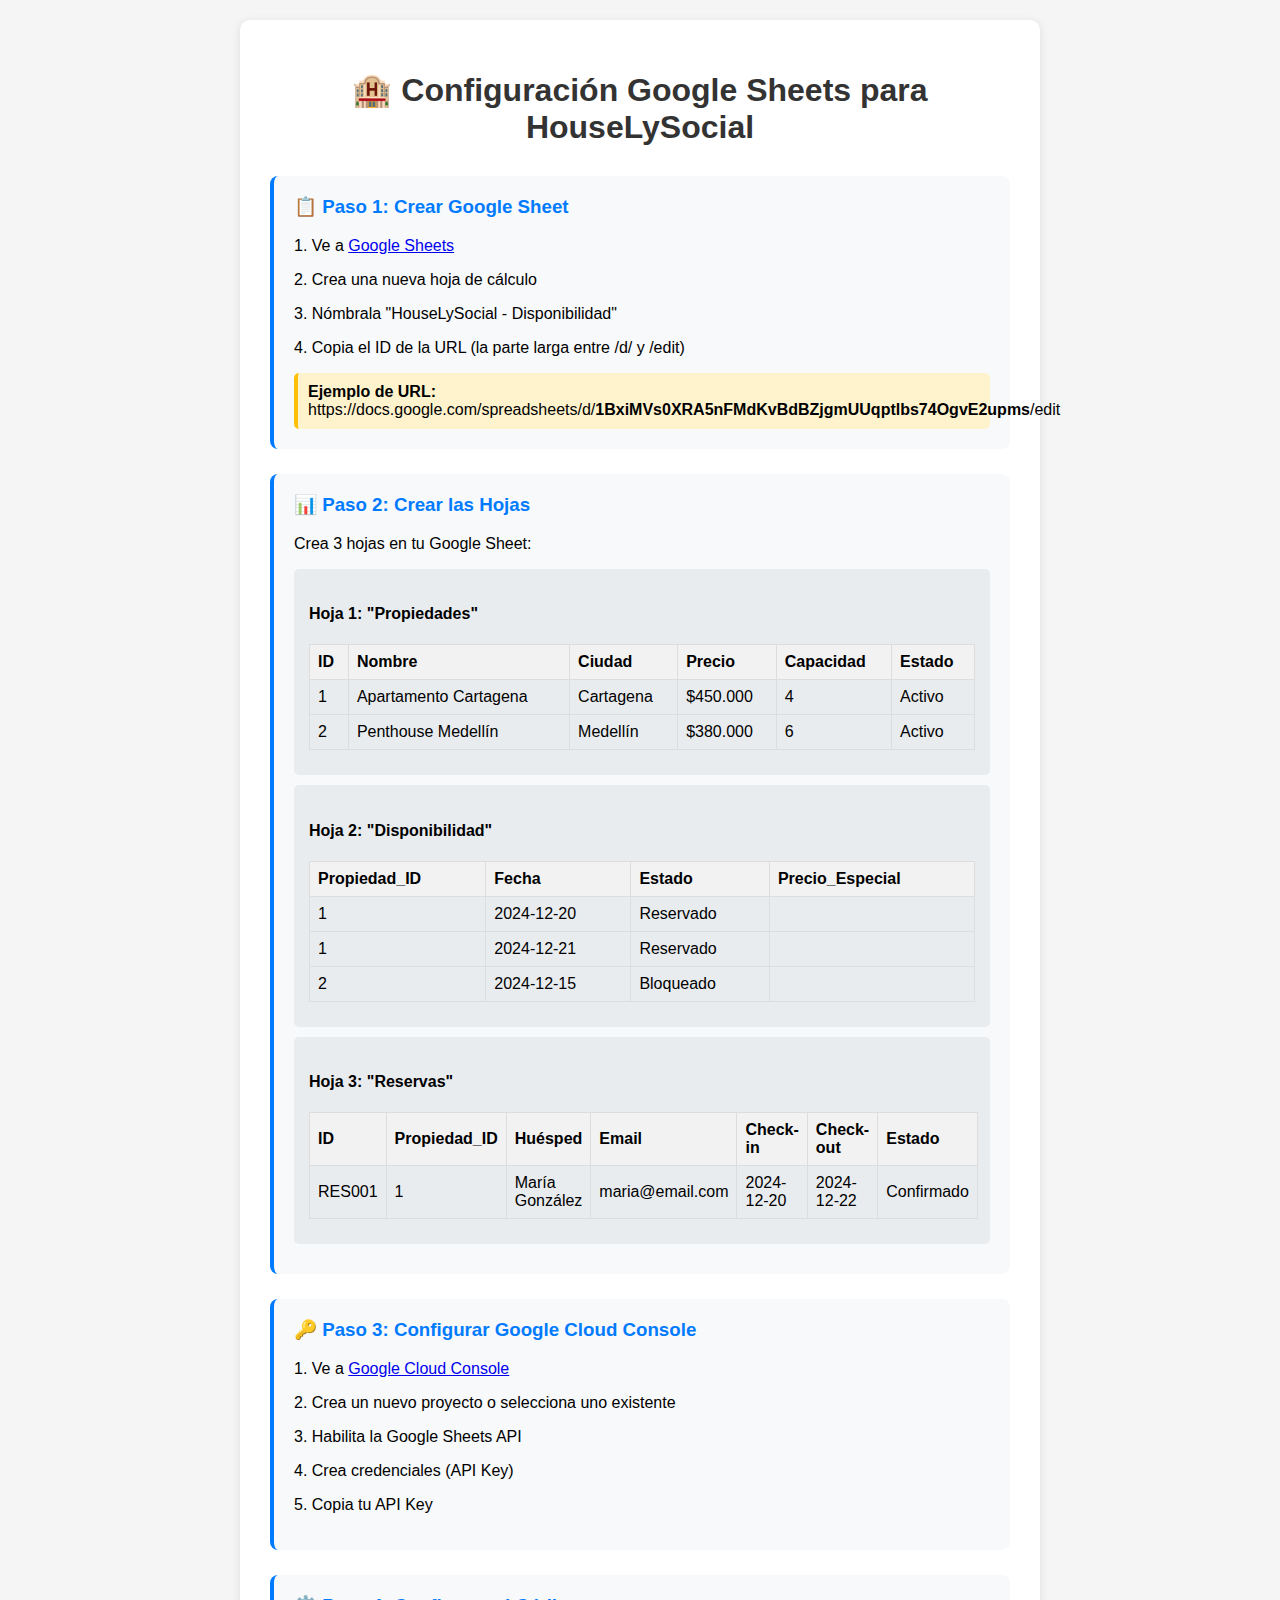
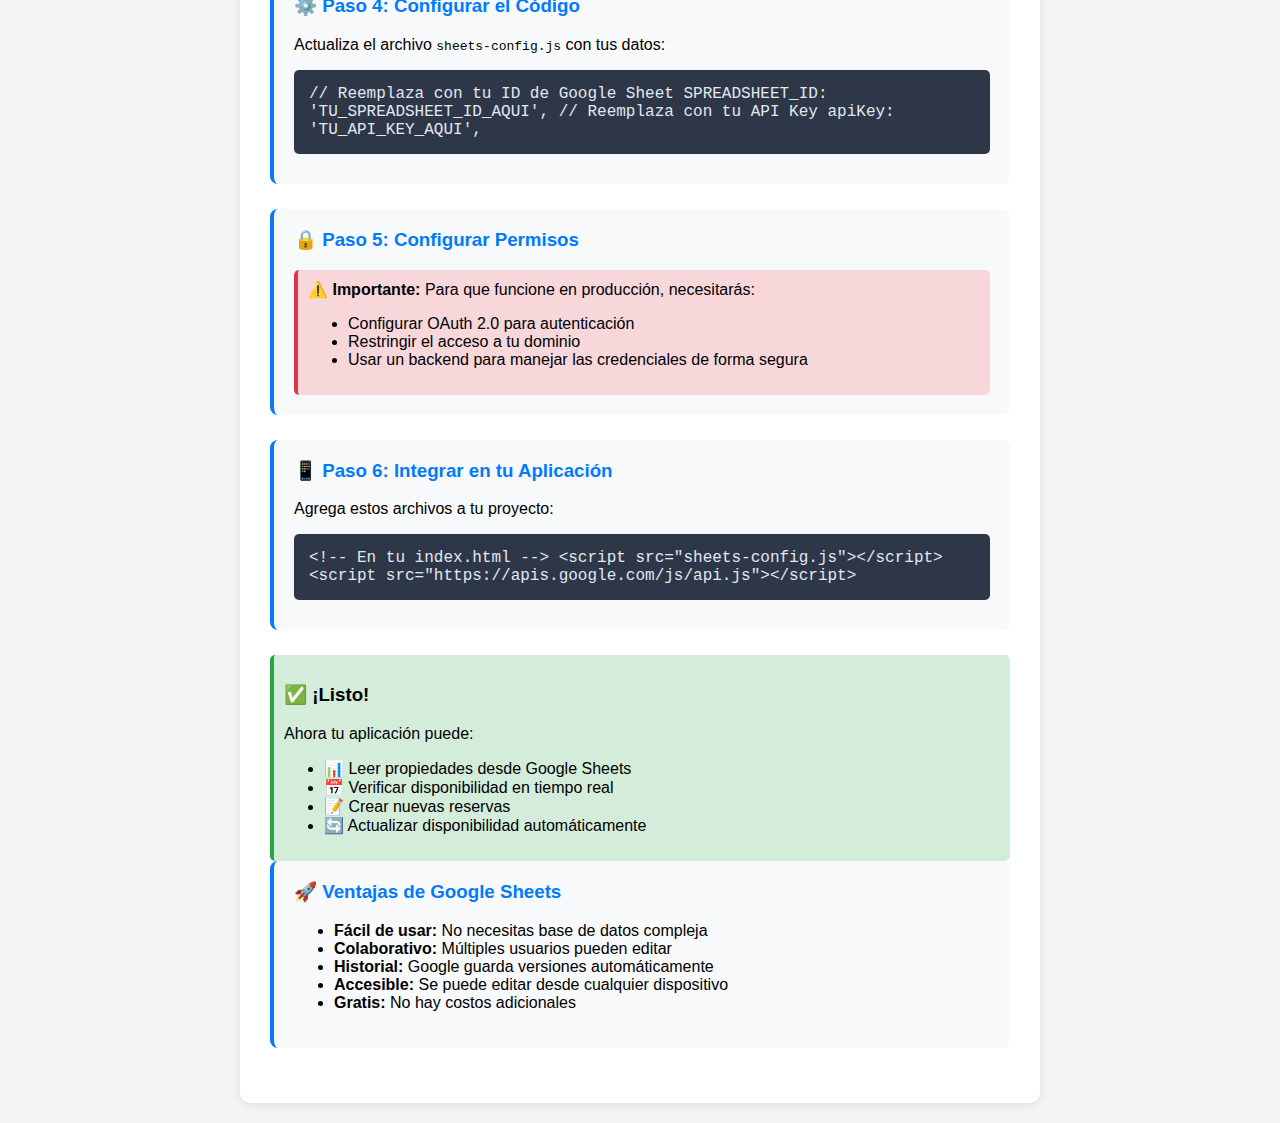
<file: google-sheets-setup.html>
<!DOCTYPE html>
<html lang="es">
<head>
    <meta charset="UTF-8">
    <meta name="viewport" content="width=device-width, initial-scale=1.0">
    <title>Configuración Google Sheets - HouseLySocial</title>
    <style>
        body {
            font-family: 'Segoe UI', Tahoma, Geneva, Verdana, sans-serif;
            max-width: 800px;
            margin: 0 auto;
            padding: 20px;
            background-color: #f5f5f5;
        }
        .container {
            background: white;
            padding: 30px;
            border-radius: 10px;
            box-shadow: 0 2px 10px rgba(0,0,0,0.1);
        }
        h1 {
            color: #333;
            text-align: center;
            margin-bottom: 30px;
        }
        .step {
            margin-bottom: 25px;
            padding: 20px;
            background: #f8f9fa;
            border-radius: 8px;
            border-left: 4px solid #007bff;
        }
        .step h3 {
            color: #007bff;
            margin-top: 0;
        }
        .code-block {
            background: #2d3748;
            color: #e2e8f0;
            padding: 15px;
            border-radius: 5px;
            font-family: 'Courier New', monospace;
            margin: 10px 0;
            overflow-x: auto;
        }
        .highlight {
            background: #fff3cd;
            padding: 10px;
            border-radius: 5px;
            border-left: 4px solid #ffc107;
        }
        .warning {
            background: #f8d7da;
            padding: 10px;
            border-radius: 5px;
            border-left: 4px solid #dc3545;
        }
        .success {
            background: #d4edda;
            padding: 10px;
            border-radius: 5px;
            border-left: 4px solid #28a745;
        }
        .sheet-structure {
            background: #e9ecef;
            padding: 15px;
            border-radius: 5px;
            margin: 10px 0;
        }
        table {
            width: 100%;
            border-collapse: collapse;
            margin: 10px 0;
        }
        th, td {
            border: 1px solid #ddd;
            padding: 8px;
            text-align: left;
        }
        th {
            background-color: #f2f2f2;
        }
    </style>
</head>
<body>
    <div class="container">
        <h1>🏨 Configuración Google Sheets para HouseLySocial</h1>
        
        <div class="step">
            <h3>📋 Paso 1: Crear Google Sheet</h3>
            <p>1. Ve a <a href="https://sheets.google.com" target="_blank">Google Sheets</a></p>
            <p>2. Crea una nueva hoja de cálculo</p>
            <p>3. Nómbrala "HouseLySocial - Disponibilidad"</p>
            <p>4. Copia el ID de la URL (la parte larga entre /d/ y /edit)</p>
            <div class="highlight">
                <strong>Ejemplo de URL:</strong><br>
                https://docs.google.com/spreadsheets/d/<strong>1BxiMVs0XRA5nFMdKvBdBZjgmUUqptlbs74OgvE2upms</strong>/edit
            </div>
        </div>

        <div class="step">
            <h3>📊 Paso 2: Crear las Hojas</h3>
            <p>Crea 3 hojas en tu Google Sheet:</p>
            
            <div class="sheet-structure">
                <h4>Hoja 1: "Propiedades"</h4>
                <table>
                    <tr><th>ID</th><th>Nombre</th><th>Ciudad</th><th>Precio</th><th>Capacidad</th><th>Estado</th></tr>
                    <tr><td>1</td><td>Apartamento Cartagena</td><td>Cartagena</td><td>$450.000</td><td>4</td><td>Activo</td></tr>
                    <tr><td>2</td><td>Penthouse Medellín</td><td>Medellín</td><td>$380.000</td><td>6</td><td>Activo</td></tr>
                </table>
            </div>

            <div class="sheet-structure">
                <h4>Hoja 2: "Disponibilidad"</h4>
                <table>
                    <tr><th>Propiedad_ID</th><th>Fecha</th><th>Estado</th><th>Precio_Especial</th></tr>
                    <tr><td>1</td><td>2024-12-20</td><td>Reservado</td><td></td></tr>
                    <tr><td>1</td><td>2024-12-21</td><td>Reservado</td><td></td></tr>
                    <tr><td>2</td><td>2024-12-15</td><td>Bloqueado</td><td></td></tr>
                </table>
            </div>

            <div class="sheet-structure">
                <h4>Hoja 3: "Reservas"</h4>
                <table>
                    <tr><th>ID</th><th>Propiedad_ID</th><th>Huésped</th><th>Email</th><th>Check-in</th><th>Check-out</th><th>Estado</th></tr>
                    <tr><td>RES001</td><td>1</td><td>María González</td><td>maria@email.com</td><td>2024-12-20</td><td>2024-12-22</td><td>Confirmado</td></tr>
                </table>
            </div>
        </div>

        <div class="step">
            <h3>🔑 Paso 3: Configurar Google Cloud Console</h3>
            <p>1. Ve a <a href="https://console.cloud.google.com" target="_blank">Google Cloud Console</a></p>
            <p>2. Crea un nuevo proyecto o selecciona uno existente</p>
            <p>3. Habilita la Google Sheets API</p>
            <p>4. Crea credenciales (API Key)</p>
            <p>5. Copia tu API Key</p>
        </div>

        <div class="step">
            <h3>⚙️ Paso 4: Configurar el Código</h3>
            <p>Actualiza el archivo <code>sheets-config.js</code> con tus datos:</p>
            <div class="code-block">
// Reemplaza con tu ID de Google Sheet
SPREADSHEET_ID: 'TU_SPREADSHEET_ID_AQUI',

// Reemplaza con tu API Key
apiKey: 'TU_API_KEY_AQUI',
            </div>
        </div>

        <div class="step">
            <h3>🔒 Paso 5: Configurar Permisos</h3>
            <div class="warning">
                <strong>⚠️ Importante:</strong> Para que funcione en producción, necesitarás:
                <ul>
                    <li>Configurar OAuth 2.0 para autenticación</li>
                    <li>Restringir el acceso a tu dominio</li>
                    <li>Usar un backend para manejar las credenciales de forma segura</li>
                </ul>
            </div>
        </div>

        <div class="step">
            <h3>📱 Paso 6: Integrar en tu Aplicación</h3>
            <p>Agrega estos archivos a tu proyecto:</p>
            <div class="code-block">
&lt;!-- En tu index.html --&gt;
&lt;script src="sheets-config.js"&gt;&lt;/script&gt;
&lt;script src="https://apis.google.com/js/api.js"&gt;&lt;/script&gt;
            </div>
        </div>

        <div class="success">
            <h3>✅ ¡Listo!</h3>
            <p>Ahora tu aplicación puede:</p>
            <ul>
                <li>📊 Leer propiedades desde Google Sheets</li>
                <li>📅 Verificar disponibilidad en tiempo real</li>
                <li>📝 Crear nuevas reservas</li>
                <li>🔄 Actualizar disponibilidad automáticamente</li>
            </ul>
        </div>

        <div class="step">
            <h3>🚀 Ventajas de Google Sheets</h3>
            <ul>
                <li><strong>Fácil de usar:</strong> No necesitas base de datos compleja</li>
                <li><strong>Colaborativo:</strong> Múltiples usuarios pueden editar</li>
                <li><strong>Historial:</strong> Google guarda versiones automáticamente</li>
                <li><strong>Accesible:</strong> Se puede editar desde cualquier dispositivo</li>
                <li><strong>Gratis:</strong> No hay costos adicionales</li>
            </ul>
        </div>
    </div>
</body>
</html>
</file>
